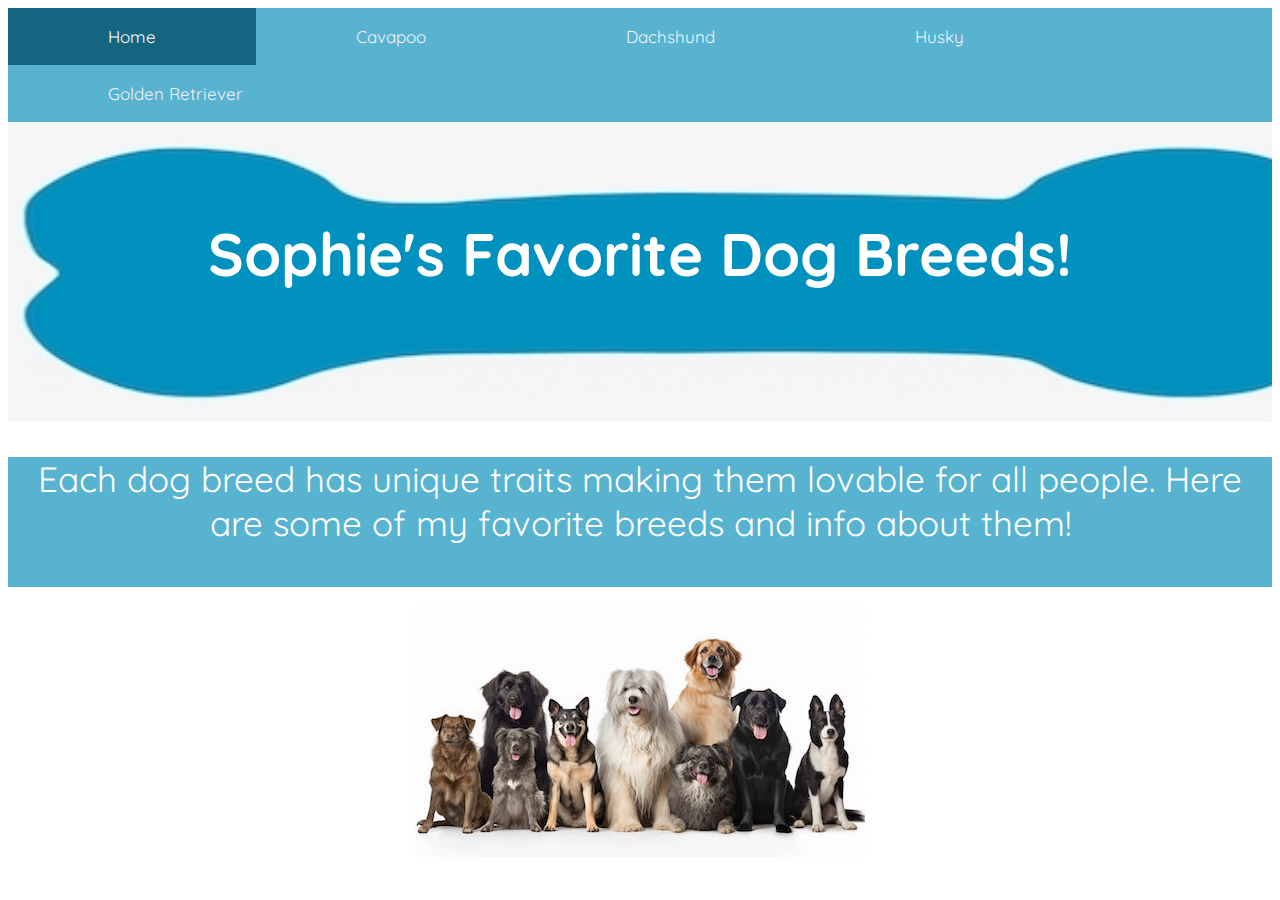
<file: index.html>
<!doctype html>
<html>
<head>
	<title>Sophie's Favorite Dog Breeds!</title>
	<link href="style.css" type="text/css" rel="stylesheet" />

	<link rel="preconnect" href="https://fonts.googleapis.com">
	<link rel="preconnect" href="https://fonts.gstatic.com" crossorigin>
	<link href="https://fonts.googleapis.com/css2?family=Quicksand:wght@300..700&display=swap" rel="stylesheet">


</head>
<body>

	<div class="topnav">
		<a href="index.html" class="active">Home</a>
		<a href="cavapoo.html">Cavapoo</a>
		<a href="dachshund.html">Dachshund</a>
		<a href="husky.html">Husky</a>
		<a href="goldenRetriever.html">Golden Retriever</a>
	</div>

<div id="dogBone"> 
		<!-- <div class="overlay-text">Sophie's Favorite Dog Breeds!</div> -->
			<br>
			<br>
		<br>
		<h1><center> Sophie's Favorite Dog Breeds!</h1></center>
	</div>

	<div id="colorBand1"> 
		<center><p> Each dog breed has unique traits making them lovable for all people. Here are some of my favorite breeds and info about them! </p> </center>
	</div>

	<br>
	<center><img src="homeImage.jpg" alt="Dogs"/></center>
	<br>



</body>
</html>
</file>
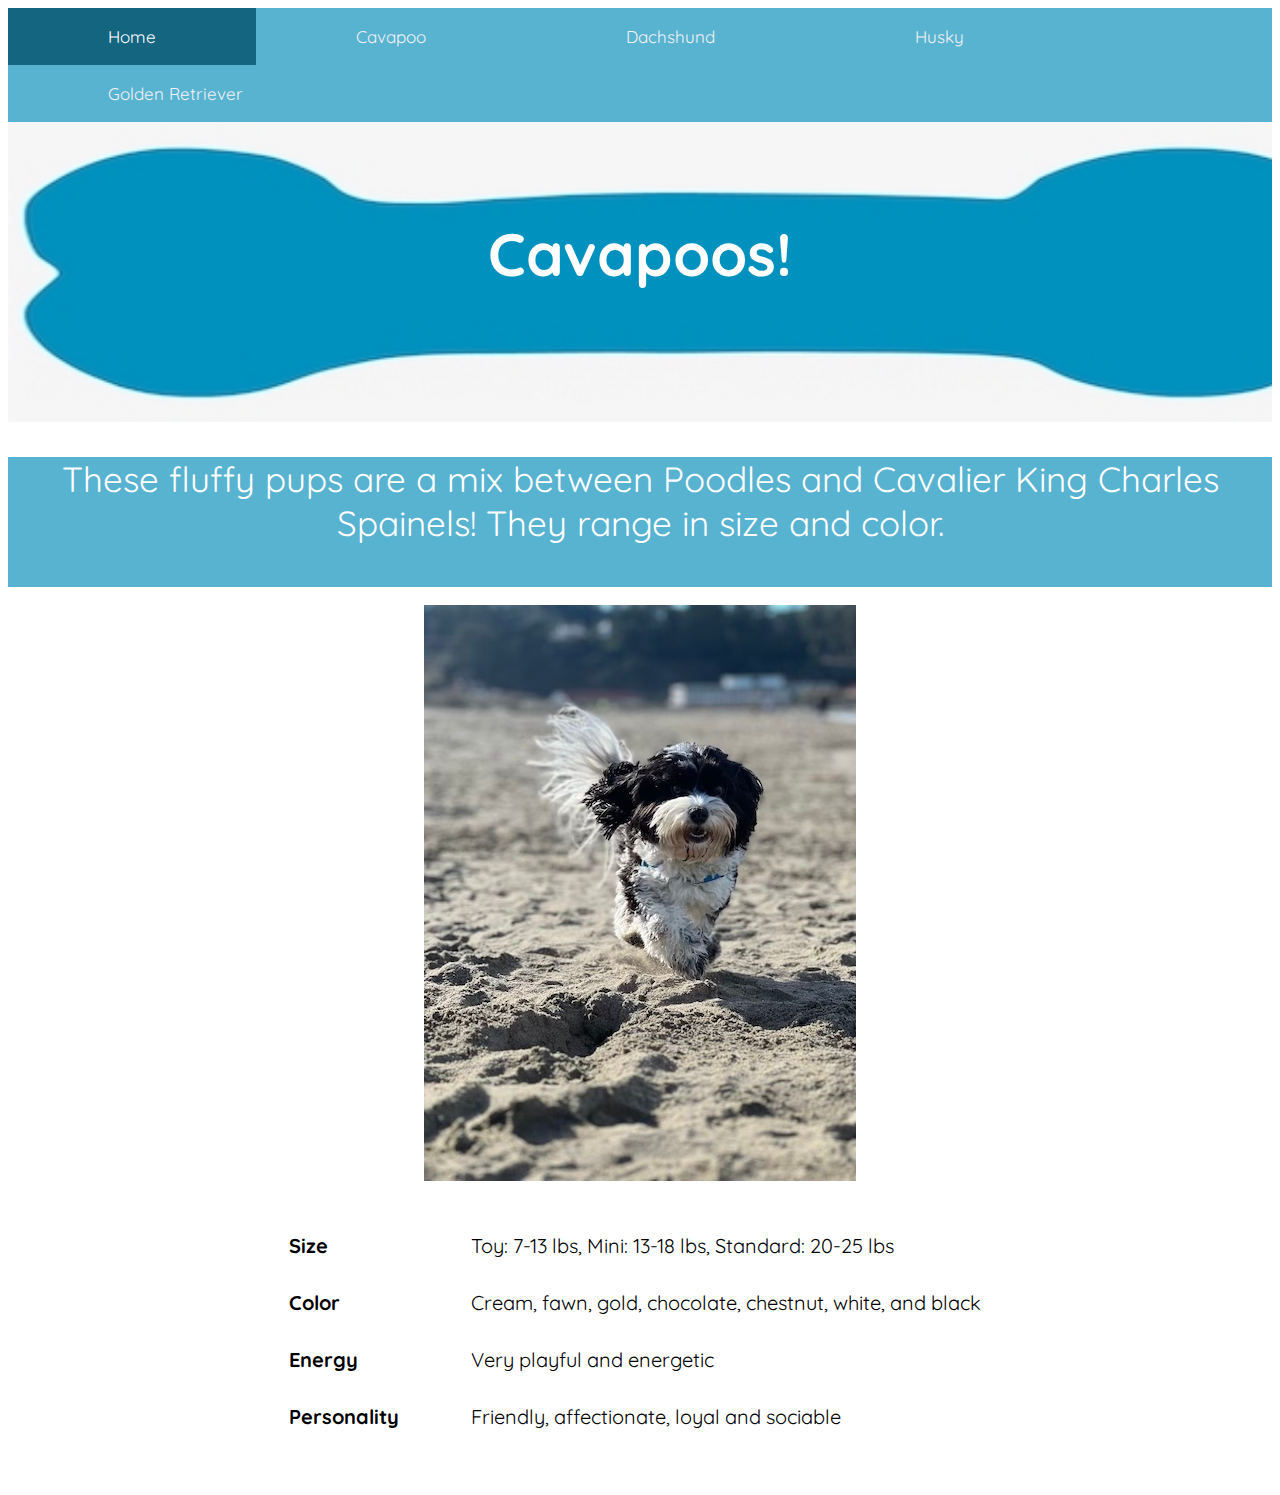
<file: cavapoo.html>
<!doctype html>
<html>
<head>
	<title>Cavapoos!</title>

<link href="style.css" type="text/css" rel="stylesheet" />


	<link rel="preconnect" href="https://fonts.googleapis.com">
	<link rel="preconnect" href="https://fonts.gstatic.com" crossorigin>
	<link href="https://fonts.googleapis.com/css2?family=Quicksand:wght@300..700&display=swap" rel="stylesheet">



</head>
<body>

	
	<div class="topnav">
  <a href="index.html" class="active">Home</a>
  <a href="cavapoo.html">Cavapoo</a>
  <a href="dachshund.html">Dachshund</a>
  <a href="husky.html">Husky</a>
  <a href="goldenRetriever.html">Golden Retriever</a>
</div>
<div id="dogBone">
		<br>
		<br>
		<br>
			<center> <h1>Cavapoos!</h1> </center>
	</div>

		<div id="colorBand1">
			<center><p> These fluffy pups are a mix between Poodles and Cavalier King Charles Spainels! They range in size and color. </center>
			</div>
<br>
				<center><img src="cavapoo.jpg" alt="Cavapoo"/></center>
<br>
<br>
<center> <table>
<tr>
				<td><b>Size</b></td>
				<td> Toy: 7-13 lbs, Mini: 13-18 lbs, Standard: 20-25 lbs</td>
			
	</tr>
<tr>
				<td><b>Color</b></td>
				<td>Cream, fawn, gold, chocolate, chestnut, white, and black</td>
			
	</tr>

	<tr>
				<td><b>Energy</b></td>
				<td>Very playful and energetic</td>
	</tr>
	<tr>
				<td><b>Personality</b></td>
				<td>Friendly, affectionate, loyal and sociable</td>
			
	</tr>
		</table> </center>
<br>
<br>
	</body>
	</html>
</file>
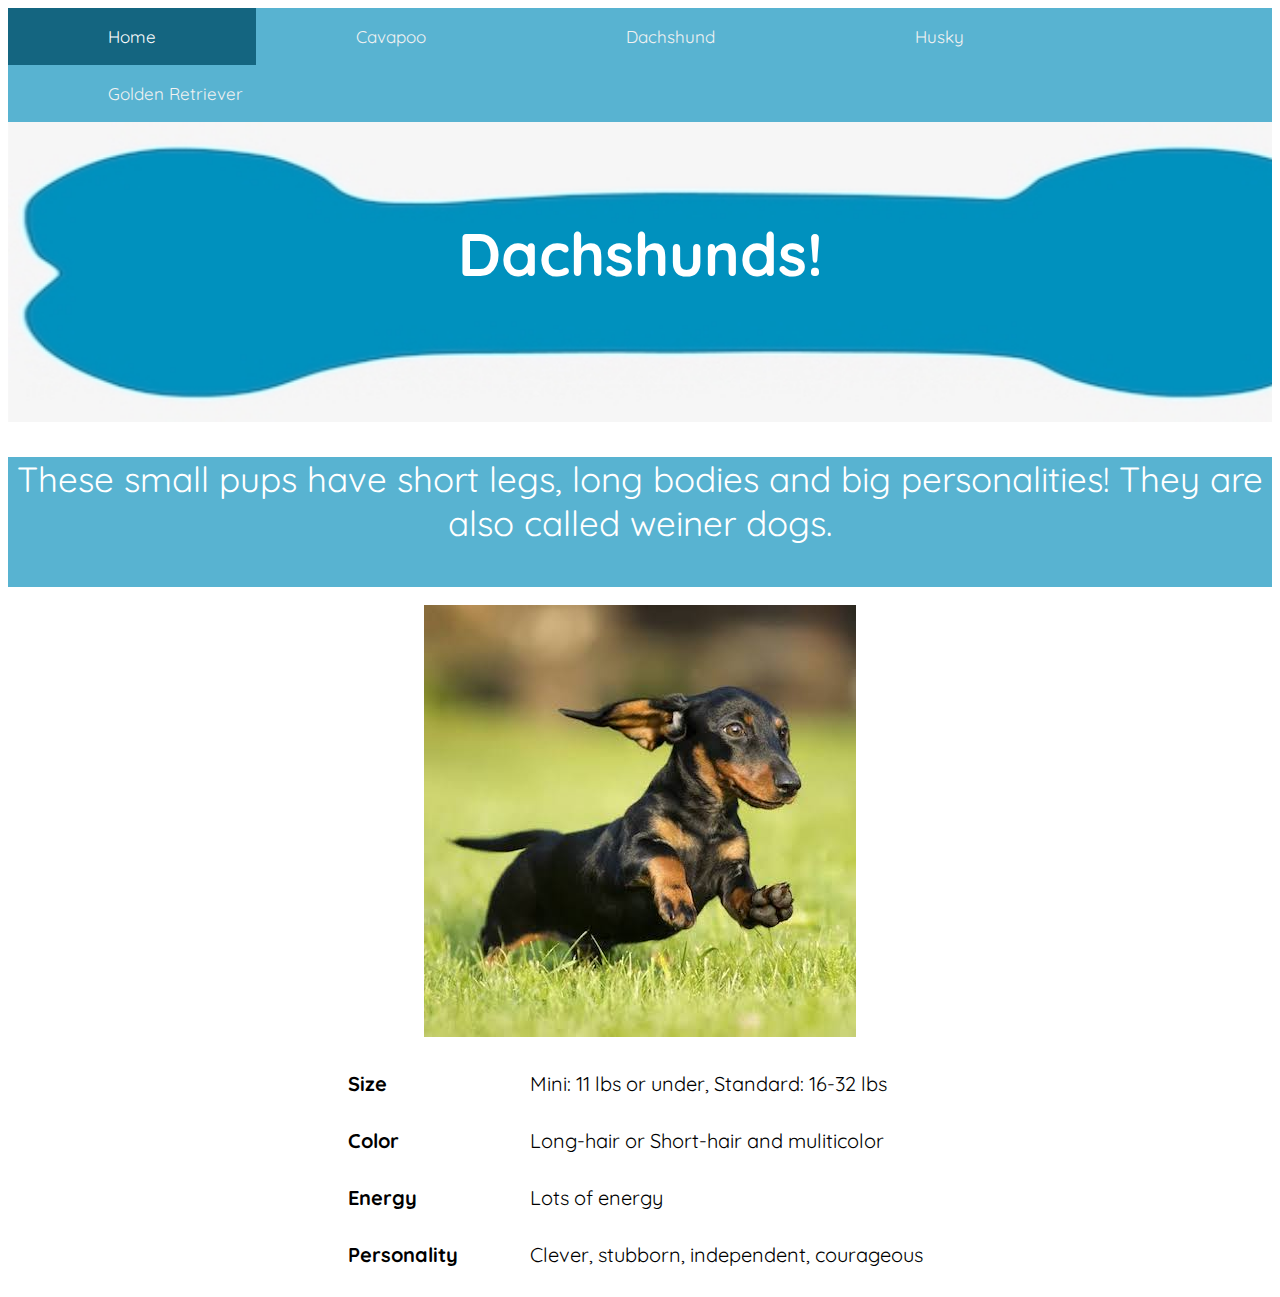
<file: dachshund.html>
<!doctype html>
<html>
<head>
	<title>Dachshunds!</title>
<link href="style.css" type="text/css" rel="stylesheet" />


	<link rel="preconnect" href="https://fonts.googleapis.com">
	<link rel="preconnect" href="https://fonts.gstatic.com" crossorigin>
	<link href="https://fonts.googleapis.com/css2?family=Quicksand:wght@300..700&display=swap" rel="stylesheet">




</head>
<body>

	
	<div class="topnav">
  <a href="index.html" class="active">Home</a>
  <a href="cavapoo.html">Cavapoo</a>
  <a href="dachshund.html">Dachshund</a>
  <a href="husky.html">Husky</a>
  <a href="goldenRetriever.html">Golden Retriever</a>
</div>

<div id="dogBone">
		<br>
		<br>
		<br>
<h1><center>Dachshunds!</h1></center>
	</div>

		<div id="colorBand1">
		 <center> <p>These small pups have short legs, long bodies and big personalities! They are also called weiner dogs. </p> </center>
	</div>

			

			<br>
				<center><img src="dachshund.jpeg" alt="Dachshund"/></center>
<br>
<center> <table>
<tr>
				<td><b>Size</b></td>
				<td>Mini: 11 lbs or under, Standard: 16-32 lbs</td>
			
	</tr>
<tr>
				<td><b>Color</b></td>
				<td> Long-hair or Short-hair and muliticolor</td>
			
	</tr>

	<tr>
				<td><b>Energy</b></td>
				<td>Lots of energy</td>
	</tr>
	<tr>
				<td><b>Personality</b></td>
				<td>Clever, stubborn, independent, courageous</td>
			
	</tr>
		</table> </center>
	</body>
	</html>
</file>
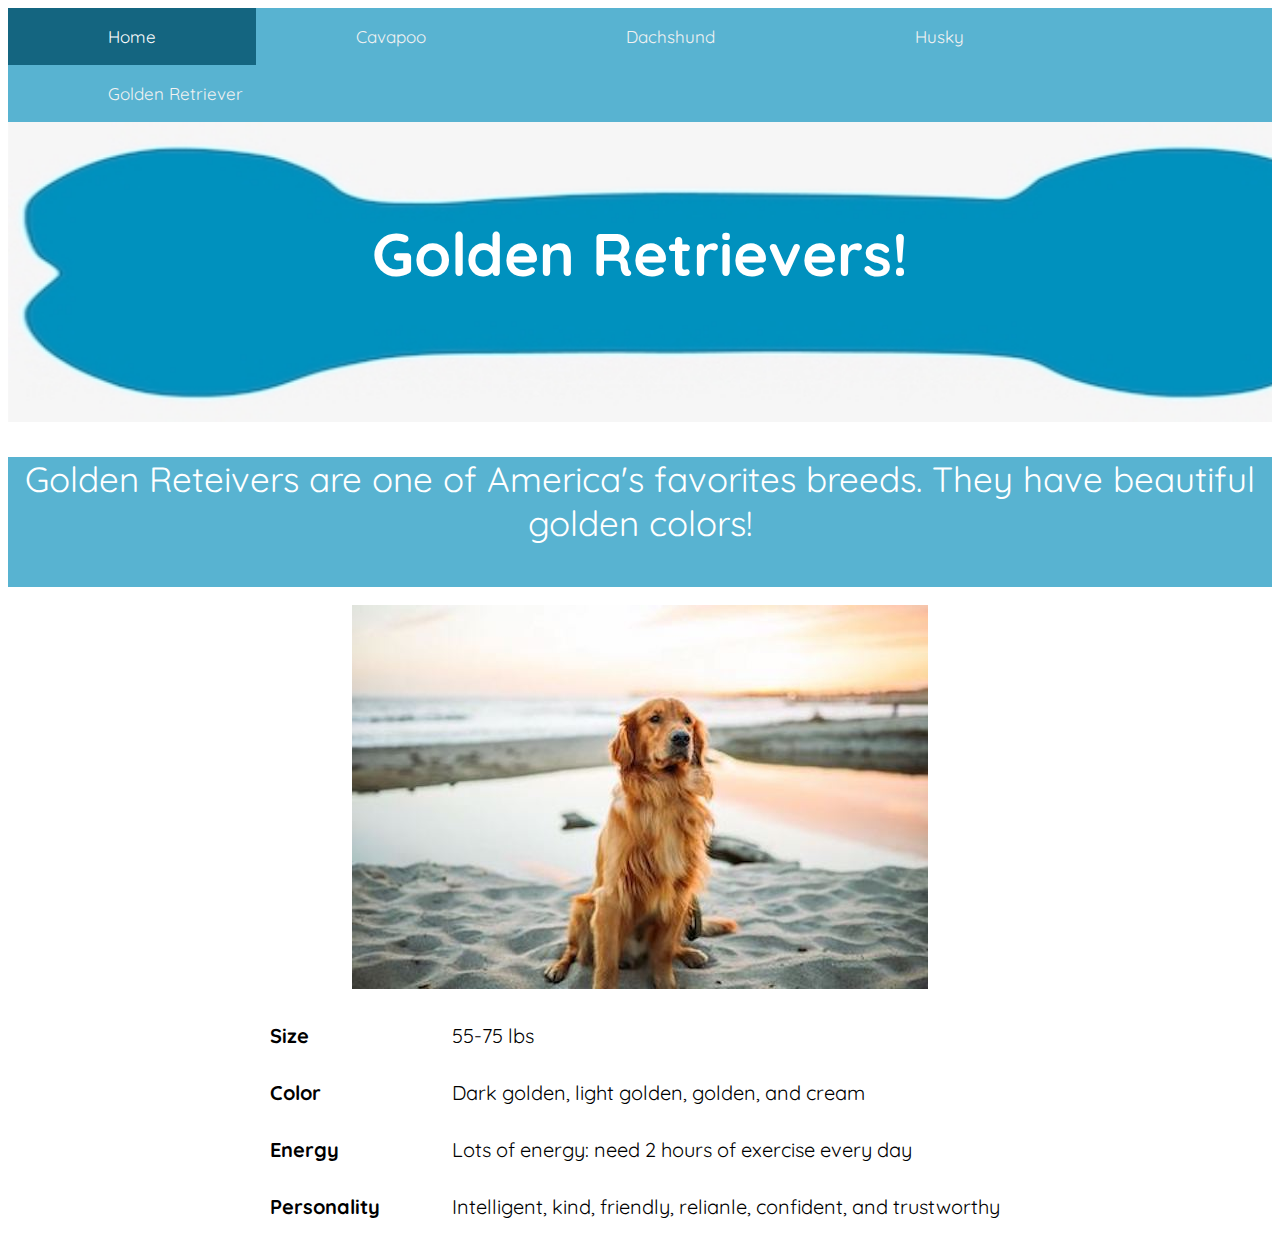
<file: goldenRetriever.html>
<!doctype html>
<html>
<head>
	<title>Golden Retrievers!</title>
	<link href="style.css" type="text/css" rel="stylesheet" />



	<link rel="preconnect" href="https://fonts.googleapis.com">
	<link rel="preconnect" href="https://fonts.gstatic.com" crossorigin>
	<link href="https://fonts.googleapis.com/css2?family=Quicksand:wght@300..700&display=swap" rel="stylesheet">



</head>
<body>

	<div class="topnav">
		<a href="index.html" class="active">Home</a>
		<a href="cavapoo.html">Cavapoo</a>
		<a href="dachshund.html">Dachshund</a>
		<a href="husky.html">Husky</a>
		<a href="goldenRetriever.html">Golden Retriever</a>
	</div>

	<div id="dogBone">
		<br>
		<br>
		<br>
	<h1><center>Golden Retrievers!</center></h1>
	</div>

	<div id="colorBand1">
		<center><p>  Golden Reteivers are one of America's favorites breeds. They have beautiful golden colors! </p> </center>
	</div>


		<br>
		<center><img src="goldenRetriever.jpeg" alt="Golden Retreiever"/></center>
		<br>

<center> <table>
<tr>
				<td><b>Size</b></td>
				<td> 55-75 lbs </td>
			
	</tr>
<tr>
				<td><b>Color</b></td>
				<td>Dark golden, light golden, golden, and cream</td>
			
	</tr>

	<tr>
				<td><b>Energy</b></td>
				<td>Lots of energy: need 2 hours of exercise every day</td>
	</tr>
	<tr>
				<td><b>Personality</b></td>
				<td>Intelligent, kind, friendly, relianle, confident, and trustworthy</td>
			
	</tr>
		</table> </center>


	</body>
	</html>
</file>
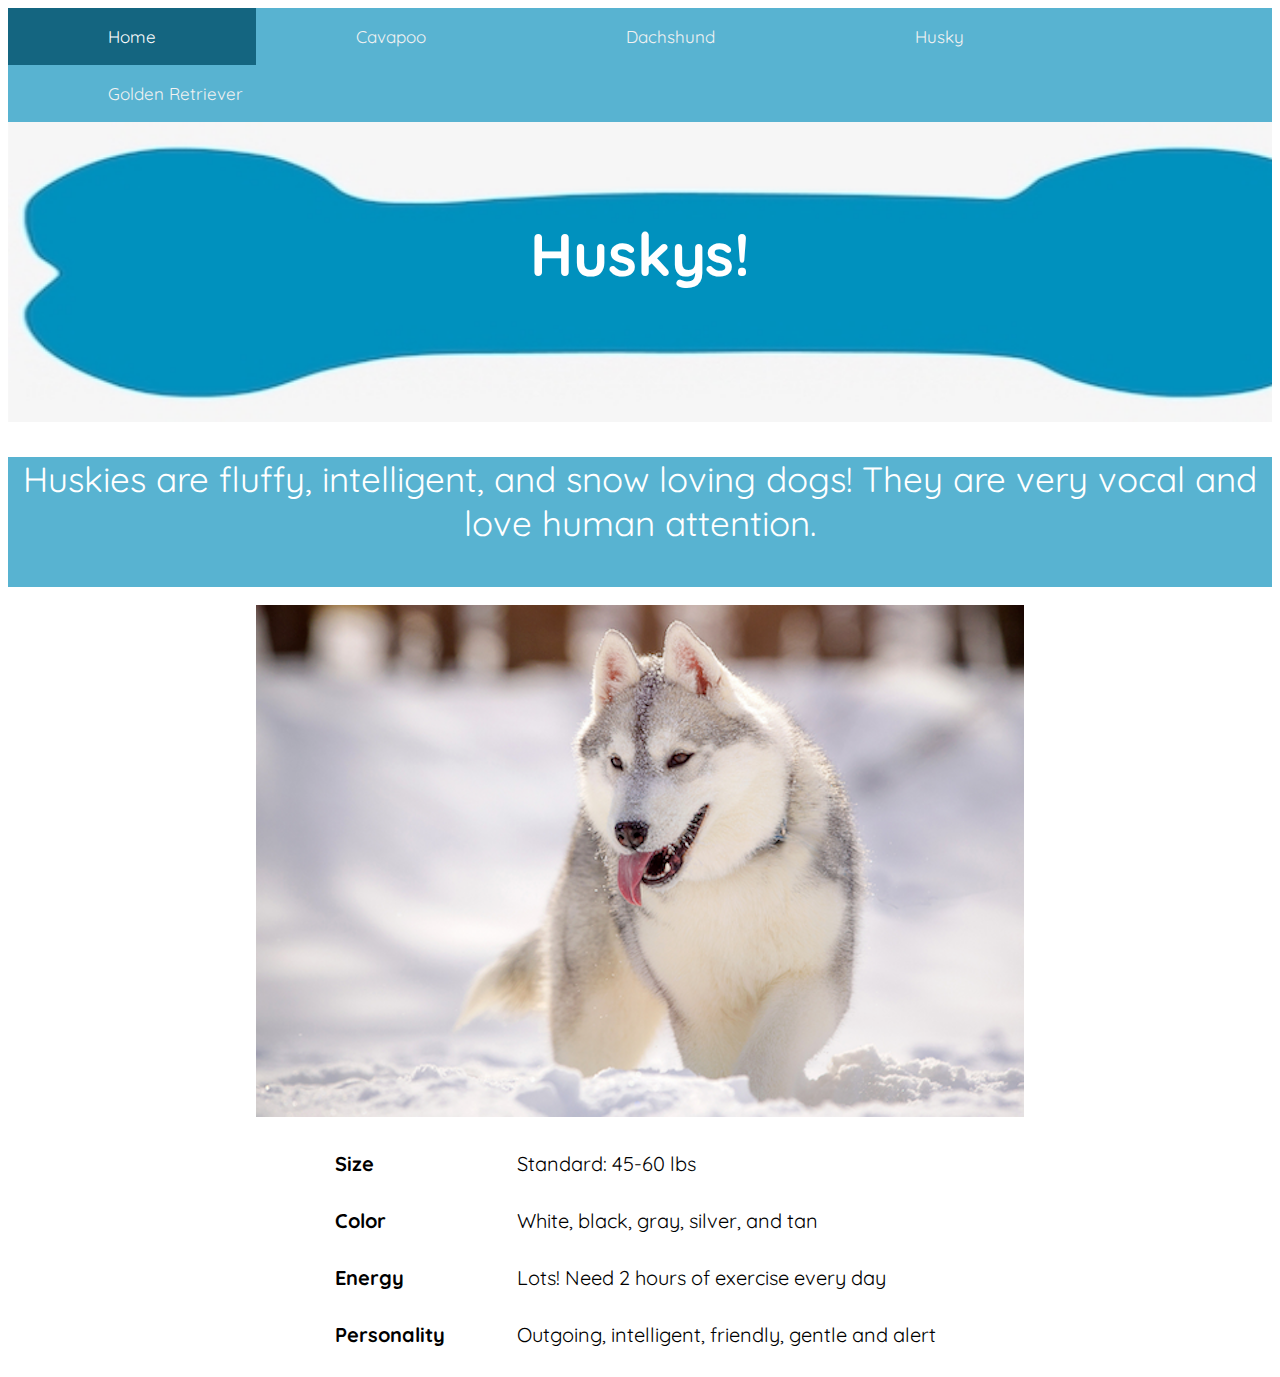
<file: husky.html>
<!doctype html>
<html>
<head>
	<title>Huskys!</title>

<link href="style.css" type="text/css" rel="stylesheet" />

	<link rel="preconnect" href="https://fonts.googleapis.com">
	<link rel="preconnect" href="https://fonts.gstatic.com" crossorigin>
	<link href="https://fonts.googleapis.com/css2?family=Quicksand:wght@300..700&display=swap" rel="stylesheet">




</head>
<body>

	
	<div class="topnav">
  <a href="index.html" class="active">Home</a>
  <a href="cavapoo.html">Cavapoo</a>
  <a href="dachshund.html">Dachshund</a>
  <a href="husky.html">Husky</a>
  <a href="goldenRetriever.html">Golden Retriever</a>
</div>

	<div id="dogBone">
		<br>
		<br>
		<br>
	<h1><center> Huskys!</h1></center>
	</div>

	<div id="colorBand1">
		<center> <p> Huskies are fluffy, intelligent, and snow loving dogs! They are very vocal and love human attention. </p> </center> 
	</div>


		<br>
				<center><img src="husky.png" alt="Husky"/></center>
<br>
		
<center> <table>
<tr>
				<td><b>Size</b></td>
				<td> Standard: 45-60 lbs</td>
			
	</tr>
<tr>
				<td><b>Color</b></td>
				<td>White, black, gray, silver, and tan</td>
			
	</tr>

	<tr>
				<td><b>Energy</b></td>
				<td>Lots! Need 2 hours of exercise every day</td>
	</tr>
	<tr>
				<td><b>Personality</b></td>
				<td>Outgoing, intelligent, friendly, gentle and alert</td>
			
	</tr>
		</table> </center>

	</body>
	</html>
</file>
<file: style.css>
li, a, h1, p, table {
 font-family: "Quicksand", sans-serif;
 font-optical-sizing: auto;
 font-weight: <weight>;
 font-style: normal;
}

table {
   color: black;
   font-size: 20px;
}

td {
  padding-top: 10px;
  padding-bottom: 20px;
  padding-left: 30px;
  padding-right: 40px;
}

h1 {
   color: white; 
   font-size: 60px;
}

p {
   color: white; 
   font-size: 35px;
}

.topnav {
   background-color: #58b3d1;
   overflow: hidden;
}

.topnav a {
   float: left;
   color: #f2f2f2;
   text-align: center;
   padding: 18px 100px;
   text-decoration: none;
   font-size: 17px;
}

.topnav a:hover {
   background-color: #93becc;
   color: black;
}

.topnav a.active {
   background-color: #146580;
   color: white;
}


#dogBone {
 background: url("dogBone.jpeg");
 background-repeat: no-repeat;
 background-size: cover;
 height: 300px;


}
.overlay-text{

   position: absolute;
   top:50%;
   left:50%;
   transform: translate(-50%, -50%);
   color: black;
   font-size: 50px;
}


#colorBand1 {
 background: #58b3d1;
 height: 130px;
 width: 100%;
}
</file>
